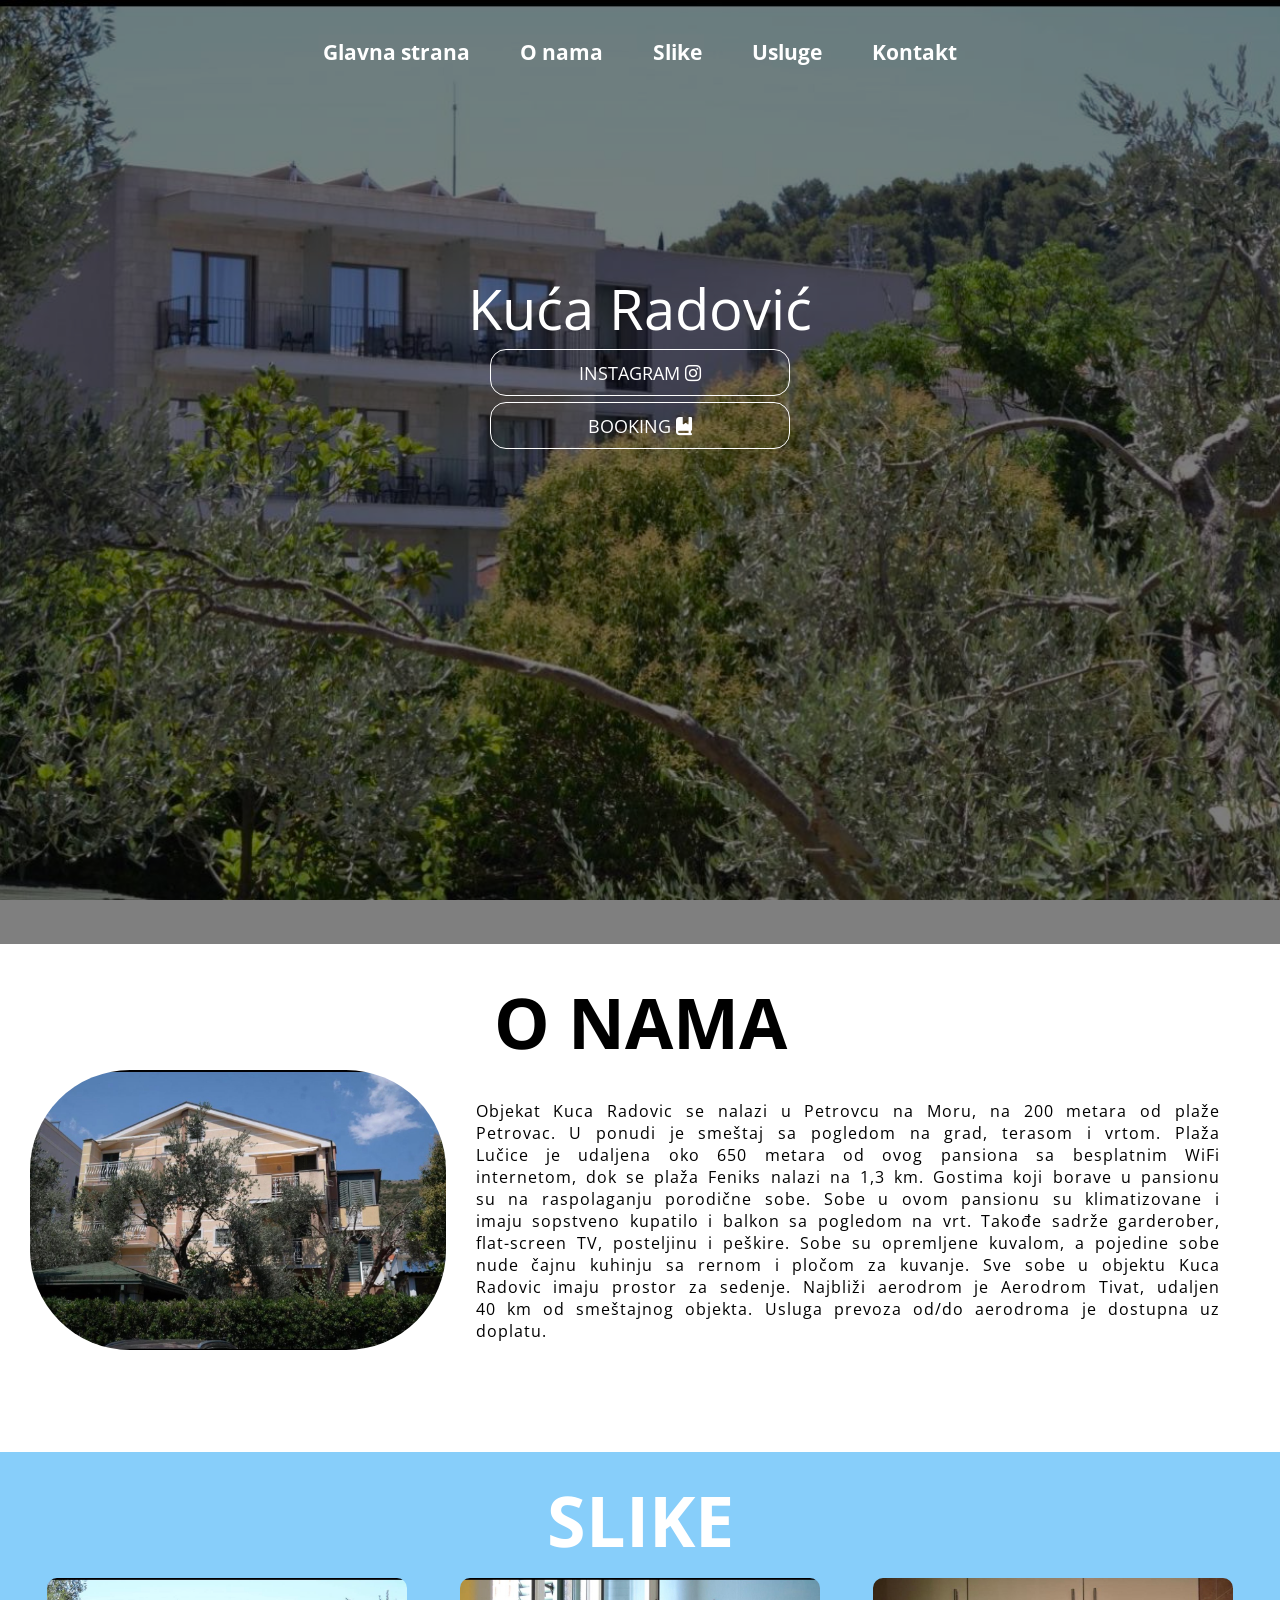
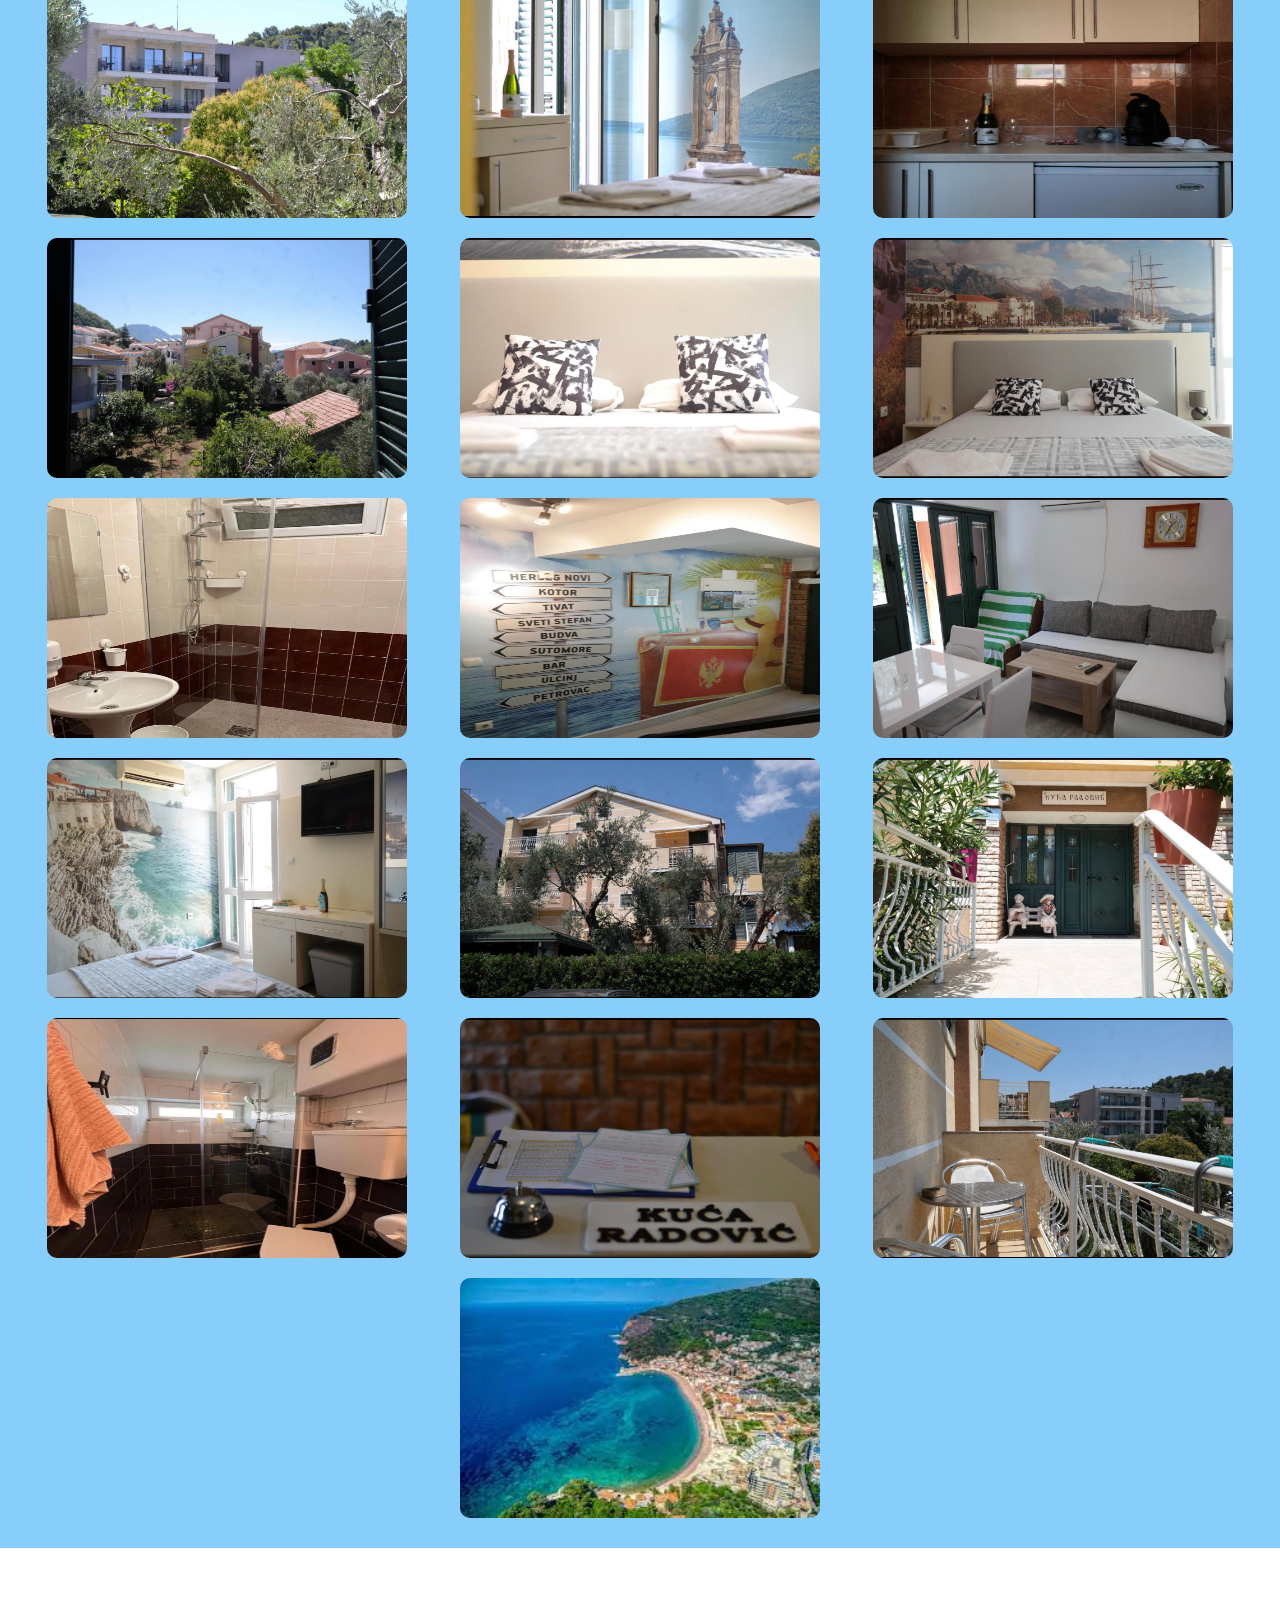
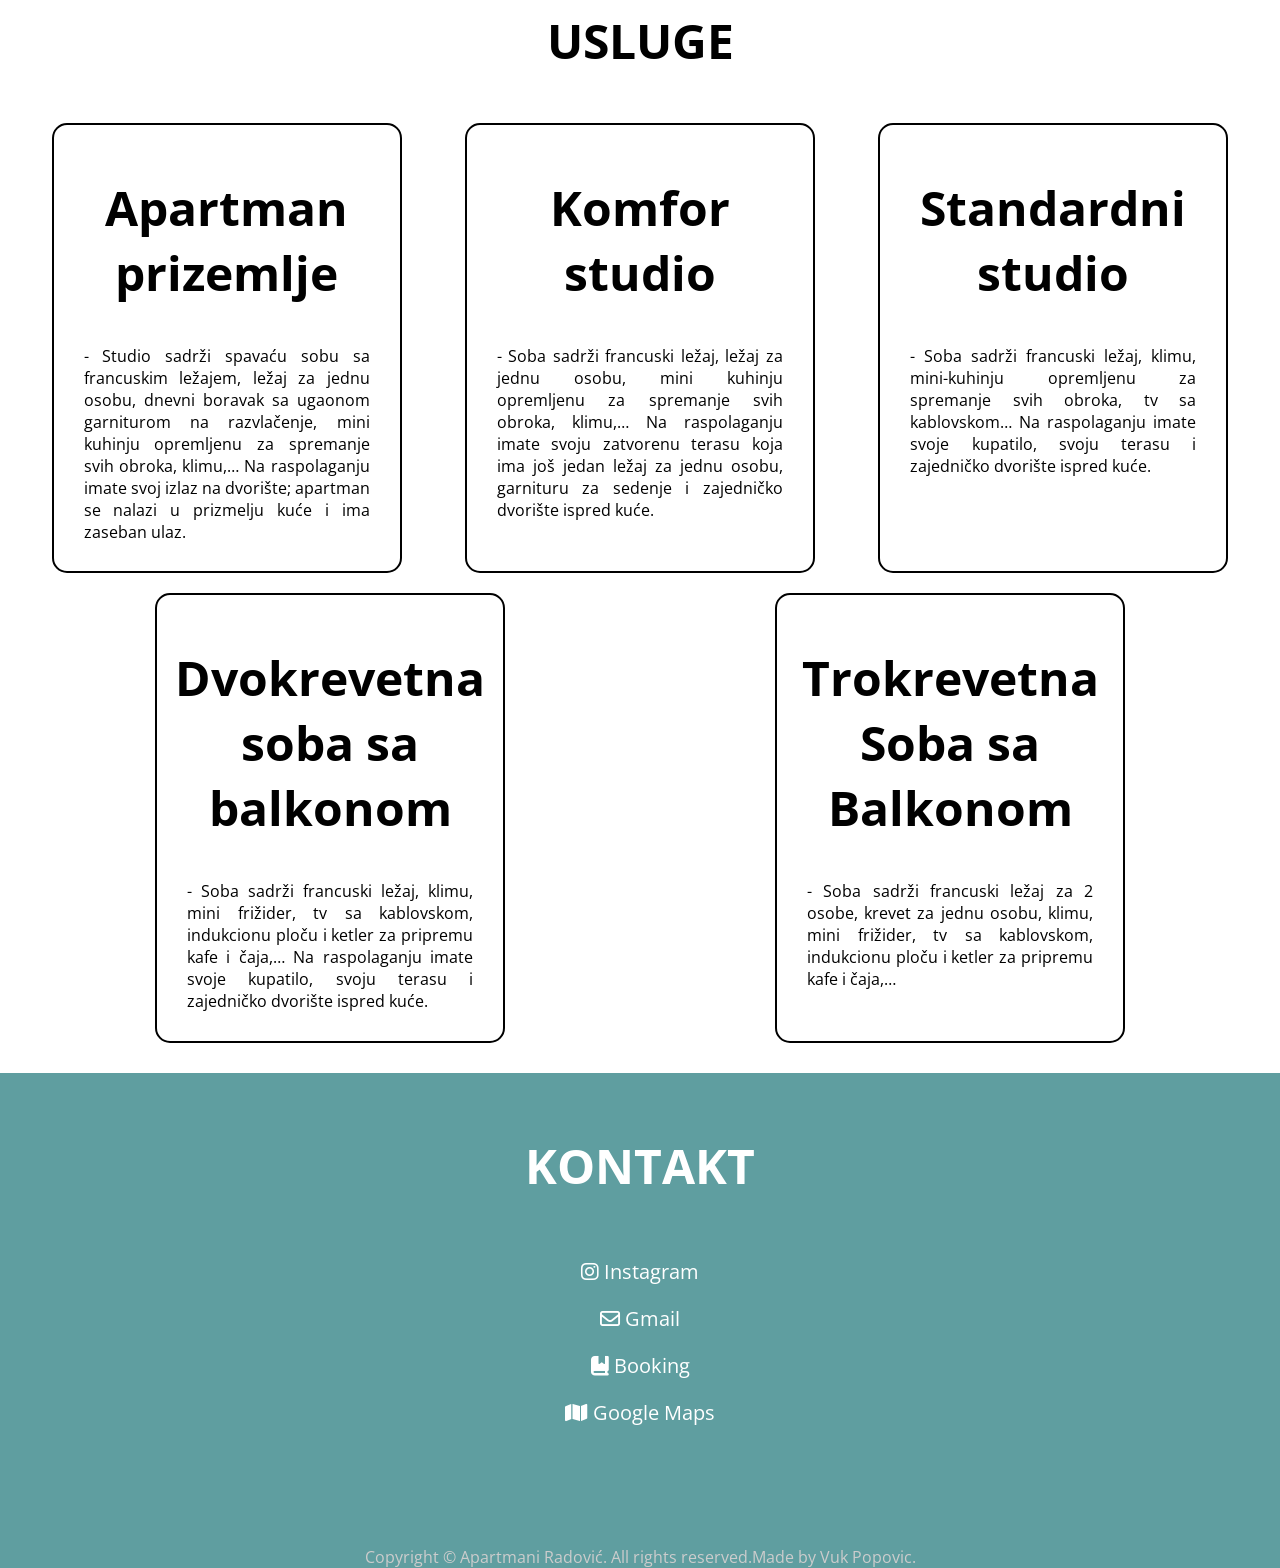
<file: index.html>
<!DOCTYPE html>
<html lang="en">
<head>
    <meta charset="UTF-8">
    <meta http-equiv="X-UA-Compatible" content="IE=edge">
    <meta name="viewport" content="width=device-width, initial-scale=1.0">
    <title>Kuća Radović</title>
    <link rel="stylesheet" href="style.css">
    <link rel="stylesheet" media="screen and (max-width:800px)" href="tablet.css">
    <link rel="stylesheet" media="screen and (max-width:530px)" href="phone.css">
    <link rel="stylesheet" href="https://cdnjs.cloudflare.com/ajax/libs/font-awesome/6.4.0/css/all.min.css" integrity="sha512-iecdLmaskl7CVkqkXNQ/ZH/XLlvWZOJyj7Yy7tcenmpD1ypASozpmT/E0iPtmFIB46ZmdtAc9eNBvH0H/ZpiBw==" crossorigin="anonymous" referrerpolicy="no-referrer" />
    <script src="main.js"></script>
    
</head>
<body>
    <nav class="navbar">
        <ul>
            <li><a href="#home">Glavna strana</a></li>
            <li><a href="#about">O nama</a></li>
            <li><a href="#portfolio">Slike</a></li>
            <li><a href="#services">Usluge</a></li>
            <li><a href="#contact">Kontakt</a></li>
        </ul>
    </nav>
    <section id="home">
        <div class="main">
            <h1 class="header">Kuća Radović</h1>
            <button class="btn" onclick="openInstagram()">INSTAGRAM <i class="fa-brands fa-instagram"></i></button>
            <button class="btn" onclick="openBooking()">BOOKING <i class="fa-solid fa-book-bookmark"></i></button>
        </div>
    </section>

    <section id="about">
        <h1 id="headings">O NAMA</h1>
        <div id="pic">
            <img src="resource/12.jpg" alt="">
            <div id="intro">
                <p>Objekat Kuca Radovic se nalazi u Petrovcu na Moru, na 200 metara od plaže Petrovac. U ponudi je smeštaj sa pogledom na grad, terasom i vrtom. Plaža Lučice je udaljena oko 650 metara od ovog pansiona sa besplatnim WiFi internetom, dok se plaža Feniks nalazi na 1,3 km. Gostima koji borave u pansionu su na raspolaganju porodične sobe.

    Sobe u ovom pansionu su klimatizovane i imaju sopstveno kupatilo i balkon sa pogledom na vrt. Takođe sadrže garderober, flat-screen TV, posteljinu i peškire. Sobe su opremljene kuvalom, a pojedine sobe nude čajnu kuhinju sa rernom i pločom za kuvanje. Sve sobe u objektu Kuca Radovic imaju prostor za sedenje.
                    
    Najbliži aerodrom je Aerodrom Tivat, udaljen 40 km od smeštajnog objekta. Usluga prevoza od/do aerodroma je dostupna uz doplatu.</p>
            </div>
        </div>
    </section>

    <section id="portfolio">
        <h1 id="headings">SLIKE</h1>
        <div class="gallery">
            <img src="resource/1.jpg" alt="">
            <img src="resource/2.jpg" alt="">
            <img src="resource/3.jpg" alt="">
            <img src="resource/4.jpg" alt="">
            <img src="resource/5.jpg" alt="">
            <img src="resource/7.jpg" alt="">
            <img src="resource/8.jpg" alt="">
            <img src="resource/9.jpg" alt="">
            <img src="resource/10.jpg" alt="">
            <img src="resource/11.jpg" alt="">
            <img src="resource/12.jpg" alt="">
            <img src="resource/13.jpg" alt="">
            <img src="resource/14.jpg" alt="">
            <img src="resource/15.jpg" alt="">
            <img src="resource/16.jpg" alt="">
            <img src="resource/download.jpeg" alt="">
        </div>
    </section>

    <section id="services">
        <h1 class="headings">USLUGE</h1>
        <div class="row">
            <div class="box">
                <h1 class="headings">Apartman prizemlje</h1>
                <p>- Studio sadrži spavaću sobu sa francuskim ležajem, ležaj za jednu osobu, dnevni boravak sa ugaonom garniturom na razvlačenje, mini kuhinju opremljenu za spremanje svih obroka, klimu,…
                    Na raspolaganju imate svoj izlaz na dvorište; apartman se nalazi u prizmelju kuće i ima zaseban ulaz.</p>
            </div>
            <div class="box">
                <h1 class="headings">Komfor<br>studio</h1>
                <p>- Soba sadrži francuski ležaj, ležaj za jednu osobu, mini kuhinju opremljenu za spremanje svih obroka, klimu,…
                    Na raspolaganju imate svoju zatvorenu terasu koja ima još jedan ležaj za jednu osobu, garnituru za sedenje i zajedničko dvorište ispred kuće.</p>
            </div>
            <div class="box">
                <h1 class="headings">Standardni<br>studio</h1>
                <p>- Soba sadrži francuski ležaj, klimu, mini-kuhinju opremljenu za spremanje svih obroka, tv sa kablovskom…
                    Na raspolaganju imate svoje kupatilo, svoju terasu i zajedničko dvorište ispred kuće.</p>
            </div>
            <div class="box">
                <h1 class="headings">Dvokrevetna soba sa balkonom</h1>
                <p>- Soba sadrži francuski ležaj, klimu, mini frižider, tv sa kablovskom, indukcionu ploču i ketler za pripremu kafe i čaja,…
                    Na raspolaganju imate svoje kupatilo, svoju terasu i zajedničko dvorište ispred kuće.</p>
            </div>
            <div class="box">
                <h1 class="headings">Trokrevetna Soba sa Balkonom</h1>
                <p>- Soba sadrži francuski ležaj za 2 osobe, krevet za jednu osobu, klimu, mini frižider, tv sa kablovskom, indukcionu ploču i ketler za pripremu kafe i čaja,…</p>
            </div>
        </div>
    </section>

    <section id="contact">
        <h1 class="headings">KONTAKT</h1>
        <ul class="links">
            <li><a href="https://www.instagram.com/kucaradovic/"><i class="fa-brands fa-instagram"></i> Instagram</a></li>
            <li><a href="mailto:nenadbantulic@gmail.com"><i class="fa-regular fa-envelope"></i> Gmail</a></li>
            <li><a href="https://www.booking.com/hotel/me/kuca-radovic.sr.html"><i class="fa-solid fa-book-bookmark"></i> Booking</a></li>
                <li><a href="https://maps.app.goo.gl/UzY4ZpU3KgHGEMKcA"><i class="fa-solid fa-map"></i> Google Maps</a></li>
        </ul>
    </section>
    <footer>
        Copyright © Apartmani Radović. All rights reserved.Made by Vuk Popovic.
    </footer>
</body>
</html>


<!-- written by Vuk Popovic -->
</file>
<file: style.css>
@import url('https://fonts.googleapis.com/css2?family=Open+Sans&display=swap');


*{
    margin: 0;
    padding: 0;
    box-sizing: border-box;
    scroll-behavior: smooth;
}

body{
    font-family: 'Open Sans', sans-serif;
}
/* 


h1{
    font-weight: 400;
    font-size: 120%!important;
}

 */

p{
    padding: 0px 20px;
}


/* footer containing the copyright notice */
footer{
    display: flex;
    align-items: center;
    justify-content: center;
    text-align: center;
    background-color: cadetblue;
    text-decoration: none;
    color:#cccccc;
}

.navbar{
    display: flex;
    justify-content: center;
    align-items: center;
    background-color: rgba(0, 0, 0, 0.5);
    position: sticky;
    top: 0;
    
}

.navbar ul{
    display: flex;
    list-style: none;
    margin: 20px 0px;
}

.navbar ul li{
    font-size: 1.3rem;
    font-weight: bold;
}

.navbar ul li a{
    text-decoration: none;
    color: rgb(255, 255, 255);
    padding: 8px 25px;
    transition: all .5s ease;
    border-radius: 0.2em;
}

.navbar ul li a:hover{
    background-color: white;
    color: black;
    border-radius: 0.2em;
}

/* HOME SECTION */
#home{
    display: flex  ;
    flex-direction: column;
    background-color: rgba(0, 0, 0, 0.5);
    height: 840px;
    justify-content: center;
    align-items: center;
    color: white;
}

#home::before{
    content: "";
    position: absolute;
    top: 0;
    right: 0;
    background: url('resource/1.jpg') no-repeat center center/cover;
    height: 900px;
    width: 100%;
    z-index: -1;
    opacity: 4.0;
}

#intro{
    letter-spacing: 1px;
    word-spacing: 4px;
}

.main{
    display: flex;
    flex-direction: column;
    align-items: center;
    position: absolute;
    top: 30%;
}

.headings{
    font-size: 3rem;
    text-align: center;
    margin: 40px 0px;
}

.header{
    font-size: 3.5rem!important;
    font-weight: 400;
}

.btn{
    font-family: 'Open Sans', sans-serif!important;
    font-size: 1.15rem!important;
    padding: 10px 35px;
    background-color: transparent;
    border: 1px solid white;
    border-radius: 1rem;
    color: white;
    outline: none;
    transition: .6s ease;
    width: 300px;
    margin: 3px 0px;
}
.btn:hover{
    cursor: pointer;
    background-color: white;
    color: black;
    font-weight: bold;
}

/* About Section */
#about{
    display: flex;
    flex-direction: column;
    box-sizing: border-box;
    padding: 30px;
    margin-bottom: 50px;
}

#pic{
    display: flex;
}

#pic img{
    /* width: 575px;
    height: 400px; */
    min-height: fit-content;
    max-height: 280px;
    border-radius: 100px;
}

#intro{
    padding: 20px;
    display: flex;
    flex-direction: column;
    text-align: justify;
    padding: 10px;
}

#intro h2{
    font-size: 2rem;
    margin-bottom: 20px;
    padding: 20px;
}

#intro p{
    padding: 20px
}
/* Portfolio Section */
#portfolio{
    display: flex;
    flex-direction: column;
    background-color: lightskyblue;
    color: white;
    align-items: center;
    padding: 20px;
}

.gallery{
    display: flex;
    flex-wrap: wrap;
    justify-content: space-around;
    box-sizing: border-box;
}

.gallery img{
    width: 360px;
    height: 240px;
    margin: 10px;
    border-radius: 10px;
}

#headings{
    text-align: center;
    font-size: 70px;
}

/* Services Section*/
#services{
    display: flex;
    flex-direction: column;
    padding: 20px;
}

.row{
    display: flex;
    justify-content: space-around;
    flex-wrap: wrap;
    box-sizing: border-box;
}

.box{
    display: flex;
    flex-direction: column;
    width: 350px;
    height: 450px;
    border: 2px solid black;
    margin: 10px;
    align-items: center;
    text-align: justify;
    padding: 10px;
    border-radius: 15px;
    background: linear-gradient(to top, rgb(0, 0, 0) 50%, white 50%);
    background-size: 100% 200%;
    transition: all .8s;
}

.box:hover{
    background-position: left bottom;
    color: white;
    border: 2px solid black;
}

.box img{
    width: 80px;
    height: 60px;
    background-color: white;
    padding: 10px;
}

/* Contact Section */
#contact{
    display: flex;
    flex-direction: column;
    box-sizing: border-box;
    background-color: cadetblue;
    color: white;
    padding: 20px;
    text-decoration: none;
    padding-bottom: 100px;
    min-height: fit-content;
}

#contact ul, li{
    display: flex;
    flex-direction: column;
    box-sizing: border-box;
    align-items: center;
    margin: 10px 0px;
    font-size: 20px;
}

.links a{
    color:rgb(255,255,255);
    text-decoration: none;
}

.input{
    padding: 12px;
    margin: 15px;
    width: 30%;
    border: none;
    outline: none;
}

#msg{
    width: 20%;
    padding: 10px;
    margin: 15px;
    border: none;
    outline: none;
}

#send{
    padding: 10px;
    width: 10%;
    margin: 40px;
    border: none;
    outline: none;
}

#send:hover{
    cursor: pointer;
    box-shadow: 0 0 10px white;
}
</file>
<file: tablet.css>
/* Home */
#home{
    height: 820px;
}

.headings{
    font-size: 1.7rem;
}

/*About*/
#pic img{
    width: 300px;
    height: 175px;
}

#intro h2{
    font-size: 1.5rem;
}

/*Portfolio*/
.gallery img{
    width: 250px;
    height: 150px;
    margin: 10px;
}

/*Contact*/
.input{
    width: 80%;
}

#msg{
    width: 70%;
}

#send{
    width: 20%;
}
</file>
<file: phone.css>
/* Navbar */
.navbar ul{
    flex-wrap: nowrap;
    text-align: center;
}

.navbar{
    width: 100vw!important;
}

.navbar ul li a{
    padding: 0px 3px;
} 

.navbar li a{
    font-size: 12px;
    padding: 5px 3px;
}

.box{
    height: 70vh;
}
/* Headings */
.headings{
    font-size: 2.5rem;
}


.main{
    right: 0;
    scale: 0.8;
    width: 100vw;
}

/* About */
#pic{
    flex-direction: column;
    align-items: center;
}

#pic img{
    height: 20vh;
    width: 70vw;
    /* width: px; */
    padding: 20px;
}

#intro h2{
    margin-top: 15px;
    text-align: center;
    padding: 10px;
}
#intro p{
    padding: 10px
}

#headings{
    font-size: 40px;
    padding: 10px;
}

/*Contact*/
.input{
    width: 60%;
}

#msg{
    width: 55%;
}

#send{
    width: 20%;
}
</file>
